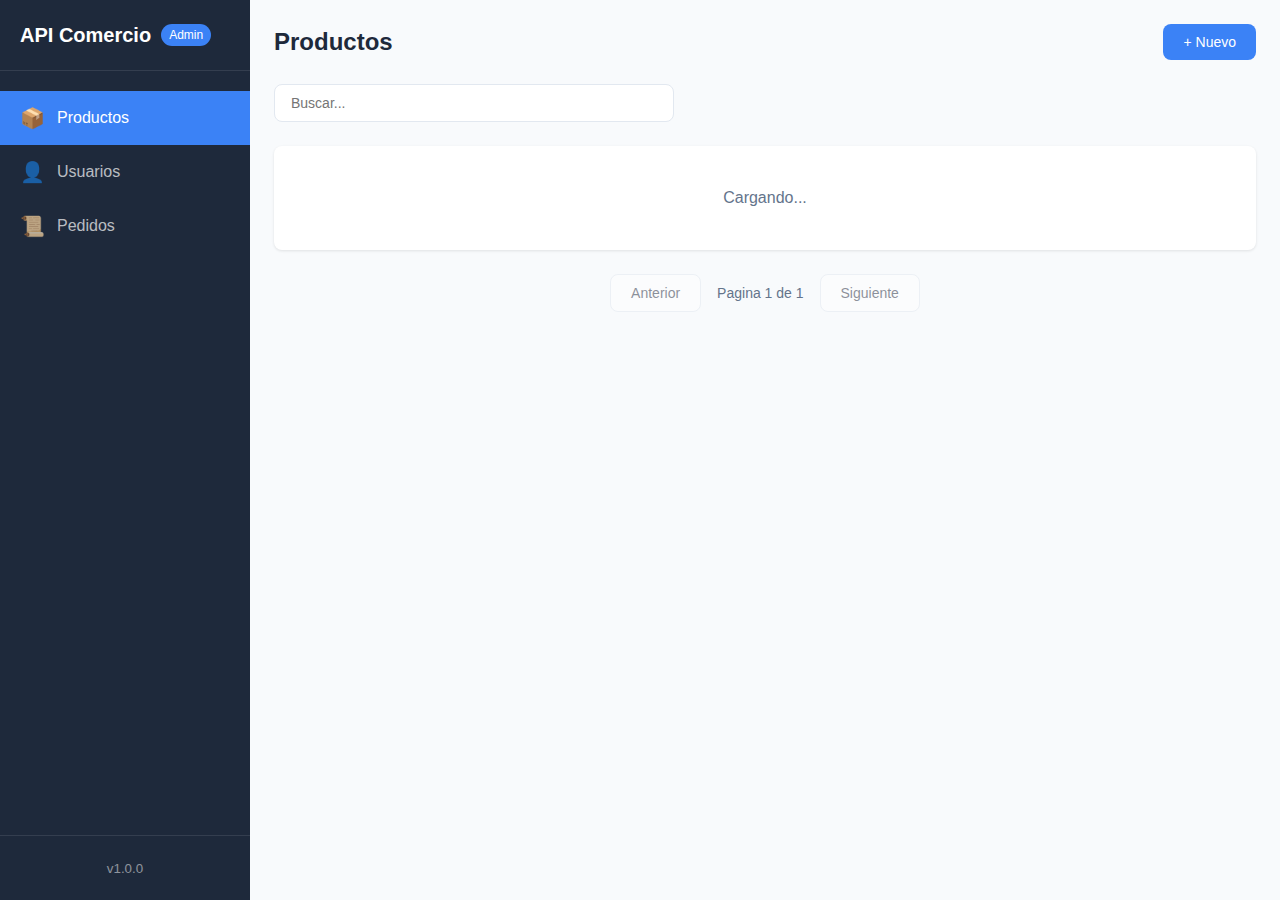
<file: admin/index.html>
<!DOCTYPE html>
<html lang="es">
<head>
    <meta charset="UTF-8">
    <meta name="viewport" content="width=device-width, initial-scale=1.0">
    <title>Dashboard Admin - API Comercio</title>
    <link rel="stylesheet" href="css/styles.css">
</head>
<body>
    <div class="dashboard">
        <!-- Sidebar -->
        <aside class="sidebar">
            <div class="sidebar-header">
                <h1>API Comercio</h1>
                <span class="badge">Admin</span>
            </div>
            <nav class="sidebar-nav">
                <a href="#" class="nav-item active" data-section="productos">
                    <span class="nav-icon">&#128230;</span>
                    <span>Productos</span>
                </a>
                <a href="#" class="nav-item" data-section="usuarios">
                    <span class="nav-icon">&#128100;</span>
                    <span>Usuarios</span>
                </a>
                <a href="#" class="nav-item" data-section="pedidos">
                    <span class="nav-icon">&#128220;</span>
                    <span>Pedidos</span>
                </a>
            </nav>
            <div class="sidebar-footer">
                <small>v1.0.0</small>
            </div>
        </aside>

        <!-- Main Content -->
        <main class="main-content">
            <!-- Header -->
            <header class="content-header">
                <h2 id="section-title">Productos</h2>
                <button id="btn-nuevo" class="btn btn-primary">+ Nuevo</button>
            </header>

            <!-- Filters Bar -->
            <div class="filters-bar">
                <div class="search-box">
                    <input type="text" id="search-input" placeholder="Buscar...">
                </div>
                <div class="filter-select" id="filter-estado-container" style="display: none;">
                    <select id="filter-estado">
                        <option value="">Todos los estados</option>
                    </select>
                </div>
                <div class="filter-select" id="filter-cliente-container" style="display: none;">
                    <select id="filter-cliente">
                        <option value="">Todos los clientes</option>
                    </select>
                </div>
            </div>

            <!-- Data Table -->
            <div class="table-container">
                <table class="data-table">
                    <thead id="table-head">
                        <!-- Dynamic headers -->
                    </thead>
                    <tbody id="table-body">
                        <!-- Dynamic content -->
                    </tbody>
                </table>
                <div id="loading" class="loading">Cargando...</div>
                <div id="empty-state" class="empty-state" style="display: none;">
                    No se encontraron resultados
                </div>
            </div>

            <!-- Pagination -->
            <div class="pagination">
                <button id="btn-prev" class="btn btn-secondary" disabled>Anterior</button>
                <span id="pagination-info">Pagina 1 de 1</span>
                <button id="btn-next" class="btn btn-secondary" disabled>Siguiente</button>
            </div>
        </main>
    </div>

    <!-- Modal -->
    <div id="modal" class="modal">
        <div class="modal-content">
            <div class="modal-header">
                <h3 id="modal-title">Titulo</h3>
                <button class="modal-close" id="modal-close">&times;</button>
            </div>
            <div class="modal-body" id="modal-body">
                <!-- Dynamic form -->
            </div>
            <div class="modal-footer">
                <button class="btn btn-secondary" id="modal-cancel">Cancelar</button>
                <button class="btn btn-primary" id="modal-save">Guardar</button>
            </div>
        </div>
    </div>

    <!-- Toast Container -->
    <div id="toast-container" class="toast-container"></div>

    <!-- Scripts -->
    <script src="js/api.js"></script>
    <script src="js/components.js"></script>
    <script src="js/productos.js"></script>
    <script src="js/usuarios.js"></script>
    <script src="js/pedidos.js"></script>
    <script src="js/app.js"></script>
</body>
</html>
</file>
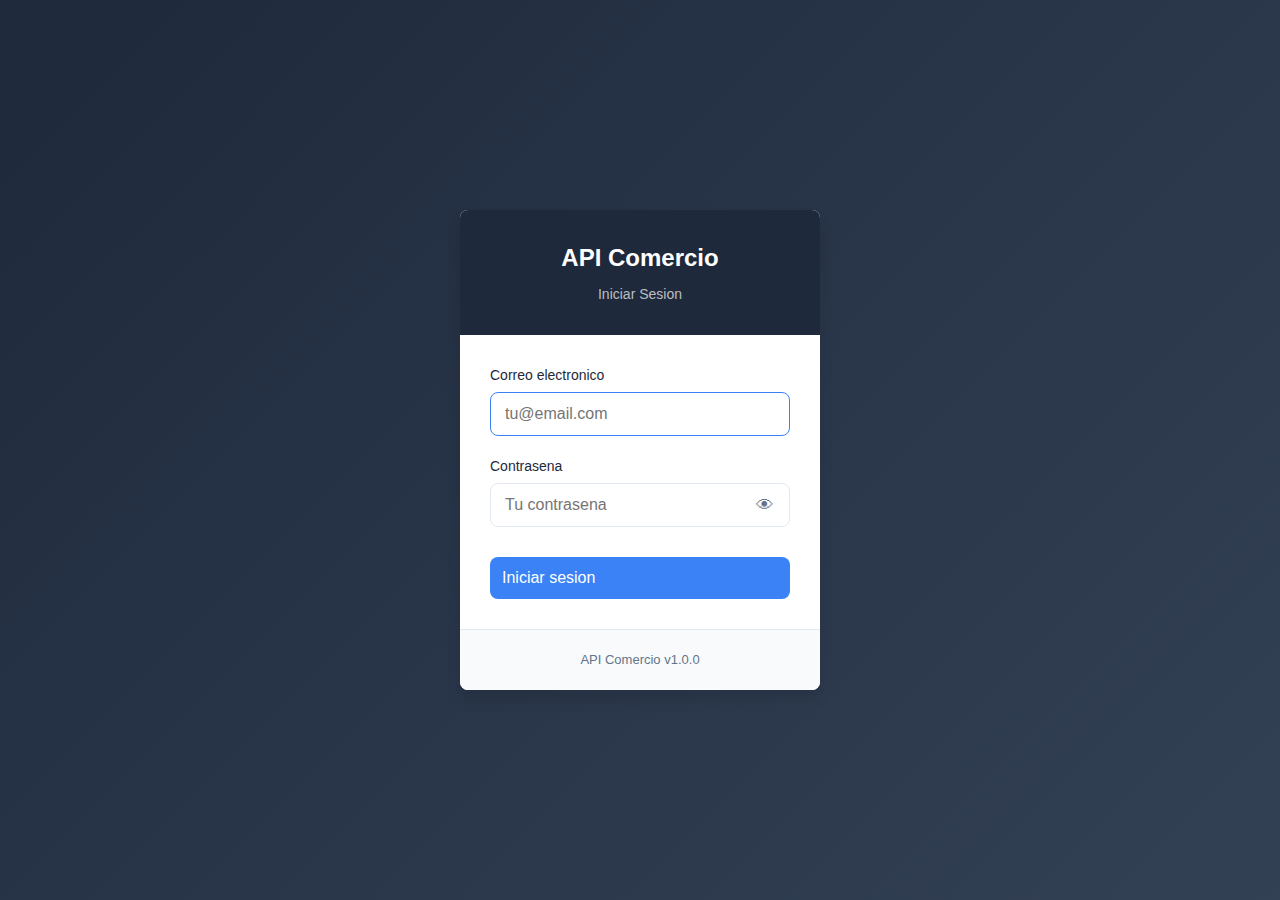
<file: login.html>
<!DOCTYPE html>
<html lang="es">
<head>
    <meta charset="UTF-8">
    <meta name="viewport" content="width=device-width, initial-scale=1.0">
    <title>Login - API Comercio</title>
    <link rel="stylesheet" href="admin/css/styles.css">
    <style>
        /* =============================================
           Login Page Styles
           ============================================= */

        .login-page {
            min-height: 100vh;
            display: flex;
            align-items: center;
            justify-content: center;
            background: linear-gradient(135deg, var(--dark) 0%, #334155 100%);
        }

        .login-container {
            width: 100%;
            max-width: 400px;
            padding: 20px;
        }

        .login-card {
            background: var(--white);
            border-radius: var(--radius);
            box-shadow: var(--shadow-lg);
            overflow: hidden;
        }

        .login-header {
            background: var(--dark);
            color: var(--white);
            padding: 30px;
            text-align: center;
        }

        .login-header h1 {
            font-size: 1.5rem;
            font-weight: 600;
            margin-bottom: 8px;
        }

        .login-header p {
            color: rgba(255, 255, 255, 0.7);
            font-size: 0.875rem;
        }

        .login-body {
            padding: 30px;
        }

        .login-form .form-group {
            margin-bottom: 20px;
        }

        .login-form .form-group label {
            font-weight: 500;
            color: var(--dark);
        }

        .login-form .form-group input {
            padding: 12px 14px;
            font-size: 1rem;
        }

        .login-form .btn {
            width: 100%;
            padding: 12px;
            font-size: 1rem;
            margin-top: 10px;
        }

        .login-error {
            background: #fee2e2;
            color: #991b1b;
            padding: 12px 16px;
            border-radius: var(--radius);
            margin-bottom: 20px;
            font-size: 0.875rem;
            display: none;
        }

        .login-error.show {
            display: block;
        }

        .login-footer {
            text-align: center;
            padding: 20px 30px;
            border-top: 1px solid var(--border);
            background: var(--light);
        }

        .login-footer p {
            color: var(--secondary);
            font-size: 0.8125rem;
        }

        /* Loading state */
        .btn-loading {
            position: relative;
            color: transparent !important;
        }

        .btn-loading::after {
            content: '';
            position: absolute;
            width: 20px;
            height: 20px;
            top: 50%;
            left: 50%;
            margin-left: -10px;
            margin-top: -10px;
            border: 2px solid transparent;
            border-top-color: var(--white);
            border-radius: 50%;
            animation: spin 0.8s linear infinite;
        }

        @keyframes spin {
            to {
                transform: rotate(360deg);
            }
        }

        /* Password toggle */
        .password-wrapper {
            position: relative;
        }

        .password-toggle {
            position: absolute;
            right: 12px;
            top: 50%;
            transform: translateY(-50%);
            background: none;
            border: none;
            color: var(--secondary);
            cursor: pointer;
            padding: 4px;
            font-size: 1.1rem;
        }

        .password-toggle:hover {
            color: var(--dark);
        }

        .password-wrapper input {
            padding-right: 44px;
        }
    </style>
</head>
<body>
    <div class="login-page">
        <div class="login-container">
            <div class="login-card">
                <!-- Header -->
                <div class="login-header">
                    <h1>API Comercio</h1>
                    <p>Iniciar Sesion</p>
                </div>

                <!-- Body -->
                <div class="login-body">
                    <!-- Error message -->
                    <div id="login-error" class="login-error"></div>

                    <!-- Form -->
                    <form id="login-form" class="login-form">
                        <div class="form-group">
                            <label for="email">Correo electronico</label>
                            <input
                                type="email"
                                id="email"
                                name="email"
                                placeholder="tu@email.com"
                                required
                                autocomplete="email"
                            >
                        </div>

                        <div class="form-group">
                            <label for="password">Contrasena</label>
                            <div class="password-wrapper">
                                <input
                                    type="password"
                                    id="password"
                                    name="password"
                                    placeholder="Tu contrasena"
                                    required
                                    autocomplete="current-password"
                                >
                                <button type="button" class="password-toggle" id="toggle-password" title="Mostrar contrasena">
                                    &#128065;
                                </button>
                            </div>
                        </div>

                        <button type="submit" class="btn btn-primary" id="btn-login">
                            Iniciar sesion
                        </button>
                    </form>
                </div>

                <!-- Footer -->
                <div class="login-footer">
                    <p>API Comercio v1.0.0</p>
                </div>
            </div>
        </div>
    </div>

    <!-- Scripts -->
    <script src="admin/js/auth.js"></script>
    <script>
        // =========================================
        // Login Page Logic
        // =========================================

        // Funcion para redirigir segun el rol del usuario
        function redirectByRole() {
            const user = Auth.getUser();
            if (user && user.rol === 'admin') {
                window.location.href = '/apiComercio/admin/index.html'; // Panel admin
            } else {
                window.location.href = '/apiComercio/cliente/index.html'; // Area cliente
            }
        }

        document.addEventListener('DOMContentLoaded', () => {
            // Si ya hay sesion, redirigir segun el rol
            if (Auth.isAuthenticated()) {
                redirectByRole();
                return;
            }

            const form = document.getElementById('login-form');
            const errorDiv = document.getElementById('login-error');
            const btnLogin = document.getElementById('btn-login');
            const togglePassword = document.getElementById('toggle-password');
            const passwordInput = document.getElementById('password');

            // Toggle password visibility
            togglePassword.addEventListener('click', () => {
                const type = passwordInput.type === 'password' ? 'text' : 'password';
                passwordInput.type = type;
                togglePassword.innerHTML = type === 'password' ? '&#128065;' : '&#128064;';
            });

            // Handle form submit
            form.addEventListener('submit', async (e) => {
                e.preventDefault();

                // Reset error
                errorDiv.classList.remove('show');
                errorDiv.textContent = '';

                // Get values
                const email = document.getElementById('email').value.trim();
                const password = document.getElementById('password').value;

                // Validate
                if (!email || !password) {
                    showError('Por favor, completa todos los campos');
                    return;
                }

                // Show loading
                btnLogin.classList.add('btn-loading');
                btnLogin.disabled = true;

                try {
                    // Attempt login
                    await Auth.login(email, password);

                    // Success - redirect segun el rol
                    redirectByRole();

                } catch (error) {
                    showError(error.message || 'Error al iniciar sesion');
                    btnLogin.classList.remove('btn-loading');
                    btnLogin.disabled = false;
                }
            });

            // Show error message
            function showError(message) {
                errorDiv.textContent = message;
                errorDiv.classList.add('show');
            }

            // Focus on email input
            document.getElementById('email').focus();
        });
    </script>
</body>
</html>
</file>
<file: admin/css/styles.css>
/* =============================================
   Dashboard Admin - API Comercio
   ============================================= */

* {
    margin: 0;
    padding: 0;
    box-sizing: border-box;
}

:root {
    --primary: #3b82f6;
    --primary-dark: #2563eb;
    --secondary: #64748b;
    --success: #22c55e;
    --danger: #ef4444;
    --warning: #f59e0b;
    --info: #06b6d4;
    --light: #f8fafc;
    --dark: #1e293b;
    --white: #ffffff;
    --border: #e2e8f0;
    --shadow: 0 1px 3px rgba(0, 0, 0, 0.1);
    --shadow-lg: 0 10px 15px rgba(0, 0, 0, 0.1);
    --radius: 8px;
    --sidebar-width: 250px;
}

body {
    font-family: -apple-system, BlinkMacSystemFont, 'Segoe UI', Roboto, Oxygen, Ubuntu, sans-serif;
    background-color: var(--light);
    color: var(--dark);
    line-height: 1.5;
}

/* =============================================
   Layout
   ============================================= */

.dashboard {
    display: flex;
    min-height: 100vh;
}

/* =============================================
   Sidebar
   ============================================= */

.sidebar {
    width: var(--sidebar-width);
    background: var(--dark);
    color: var(--white);
    display: flex;
    flex-direction: column;
    position: fixed;
    height: 100vh;
}

.sidebar-header {
    padding: 20px;
    border-bottom: 1px solid rgba(255, 255, 255, 0.1);
    display: flex;
    align-items: center;
    gap: 10px;
}

.sidebar-header h1 {
    font-size: 1.25rem;
    font-weight: 600;
}

.badge {
    background: var(--primary);
    padding: 2px 8px;
    border-radius: 12px;
    font-size: 0.75rem;
    font-weight: 500;
}

.sidebar-nav {
    flex: 1;
    padding: 20px 0;
}

.nav-item {
    display: flex;
    align-items: center;
    gap: 12px;
    padding: 12px 20px;
    color: rgba(255, 255, 255, 0.7);
    text-decoration: none;
    transition: all 0.2s;
}

.nav-item:hover {
    background: rgba(255, 255, 255, 0.1);
    color: var(--white);
}

.nav-item.active {
    background: var(--primary);
    color: var(--white);
}

.nav-icon {
    font-size: 1.25rem;
}

.sidebar-footer {
    padding: 20px;
    border-top: 1px solid rgba(255, 255, 255, 0.1);
    text-align: center;
    color: rgba(255, 255, 255, 0.5);
}

.sidebar-footer .user-info {
    margin-bottom: 10px;
}

.sidebar-footer #user-name {
    color: var(--white);
    font-size: 0.875rem;
    font-weight: 500;
}

.sidebar-footer .logout-link {
    display: inline-block;
    color: rgba(255, 255, 255, 0.6);
    text-decoration: none;
    font-size: 0.8125rem;
    padding: 6px 12px;
    border-radius: var(--radius);
    transition: all 0.2s;
    margin-bottom: 10px;
}

.sidebar-footer .logout-link:hover {
    background: rgba(255, 255, 255, 0.1);
    color: var(--white);
}

/* =============================================
   Main Content
   ============================================= */

.main-content {
    flex: 1;
    margin-left: var(--sidebar-width);
    padding: 24px;
}

.content-header {
    display: flex;
    justify-content: space-between;
    align-items: center;
    margin-bottom: 24px;
}

.content-header h2 {
    font-size: 1.5rem;
    font-weight: 600;
}

/* =============================================
   Buttons
   ============================================= */

.btn {
    display: inline-flex;
    align-items: center;
    gap: 8px;
    padding: 10px 20px;
    border: none;
    border-radius: var(--radius);
    font-size: 0.875rem;
    font-weight: 500;
    cursor: pointer;
    transition: all 0.2s;
}

.btn:disabled {
    opacity: 0.5;
    cursor: not-allowed;
}

.btn-primary {
    background: var(--primary);
    color: var(--white);
}

.btn-primary:hover:not(:disabled) {
    background: var(--primary-dark);
}

.btn-secondary {
    background: var(--white);
    color: var(--dark);
    border: 1px solid var(--border);
}

.btn-secondary:hover:not(:disabled) {
    background: var(--light);
}

.btn-danger {
    background: var(--danger);
    color: var(--white);
}

.btn-danger:hover:not(:disabled) {
    background: #dc2626;
}

.btn-sm {
    padding: 6px 12px;
    font-size: 0.8125rem;
}

.btn-icon {
    padding: 6px 10px;
}

/* =============================================
   Filters Bar
   ============================================= */

.filters-bar {
    display: flex;
    gap: 16px;
    margin-bottom: 24px;
}

.search-box {
    flex: 1;
    max-width: 400px;
}

.search-box input {
    width: 100%;
    padding: 10px 16px;
    border: 1px solid var(--border);
    border-radius: var(--radius);
    font-size: 0.875rem;
    outline: none;
    transition: border-color 0.2s;
}

.search-box input:focus {
    border-color: var(--primary);
}

.filter-select select {
    padding: 10px 16px;
    border: 1px solid var(--border);
    border-radius: var(--radius);
    font-size: 0.875rem;
    outline: none;
    background: var(--white);
    cursor: pointer;
}

.filter-select select:focus {
    border-color: var(--primary);
}

/* =============================================
   Table
   ============================================= */

.table-container {
    background: var(--white);
    border-radius: var(--radius);
    box-shadow: var(--shadow);
    overflow: hidden;
    margin-bottom: 24px;
}

.data-table {
    width: 100%;
    border-collapse: collapse;
}

.data-table th,
.data-table td {
    padding: 12px 16px;
    text-align: left;
    border-bottom: 1px solid var(--border);
}

.data-table th {
    background: var(--light);
    font-weight: 600;
    font-size: 0.8125rem;
    text-transform: uppercase;
    color: var(--secondary);
}

.data-table tr:hover {
    background: var(--light);
}

.data-table tr:last-child td {
    border-bottom: none;
}

.actions-cell {
    display: flex;
    gap: 8px;
}

/* =============================================
   Status Badges
   ============================================= */

.status-badge {
    display: inline-block;
    padding: 4px 12px;
    border-radius: 12px;
    font-size: 0.75rem;
    font-weight: 500;
}

.status-pendiente {
    background: #fef3c7;
    color: #92400e;
}

.status-procesando {
    background: #dbeafe;
    color: #1e40af;
}

.status-enviado {
    background: #e0e7ff;
    color: #3730a3;
}

.status-entregado {
    background: #d1fae5;
    color: #065f46;
}

.status-cancelado {
    background: #fee2e2;
    color: #991b1b;
}

.status-activo {
    background: #d1fae5;
    color: #065f46;
}

.status-inactivo {
    background: #fee2e2;
    color: #991b1b;
}

.role-badge {
    display: inline-block;
    padding: 4px 12px;
    border-radius: 12px;
    font-size: 0.75rem;
    font-weight: 500;
}

.role-admin {
    background: #fae8ff;
    color: #86198f;
}

.role-usuario {
    background: #e0f2fe;
    color: #0369a1;
}

/* =============================================
   Loading & Empty State
   ============================================= */

.loading {
    padding: 40px;
    text-align: center;
    color: var(--secondary);
}

.empty-state {
    padding: 60px 40px;
    text-align: center;
    color: var(--secondary);
}

/* =============================================
   Pagination
   ============================================= */

.pagination {
    display: flex;
    justify-content: center;
    align-items: center;
    gap: 16px;
}

#pagination-info {
    color: var(--secondary);
    font-size: 0.875rem;
}

/* =============================================
   Modal
   ============================================= */

.modal {
    display: none;
    position: fixed;
    top: 0;
    left: 0;
    right: 0;
    bottom: 0;
    background: rgba(0, 0, 0, 0.5);
    z-index: 1000;
    align-items: center;
    justify-content: center;
}

.modal.active {
    display: flex;
}

.modal-content {
    background: var(--white);
    border-radius: var(--radius);
    box-shadow: var(--shadow-lg);
    width: 100%;
    max-width: 600px;
    max-height: 90vh;
    overflow: hidden;
    display: flex;
    flex-direction: column;
}

.modal-header {
    display: flex;
    justify-content: space-between;
    align-items: center;
    padding: 16px 20px;
    border-bottom: 1px solid var(--border);
}

.modal-header h3 {
    font-size: 1.125rem;
    font-weight: 600;
}

.modal-close {
    background: none;
    border: none;
    font-size: 1.5rem;
    color: var(--secondary);
    cursor: pointer;
    line-height: 1;
}

.modal-close:hover {
    color: var(--dark);
}

.modal-body {
    padding: 20px;
    overflow-y: auto;
    flex: 1;
}

.modal-footer {
    display: flex;
    justify-content: flex-end;
    gap: 12px;
    padding: 16px 20px;
    border-top: 1px solid var(--border);
}

/* =============================================
   Form
   ============================================= */

.form-group {
    margin-bottom: 16px;
}

.form-group label {
    display: block;
    margin-bottom: 6px;
    font-weight: 500;
    font-size: 0.875rem;
}

.form-group input,
.form-group select,
.form-group textarea {
    width: 100%;
    padding: 10px 12px;
    border: 1px solid var(--border);
    border-radius: var(--radius);
    font-size: 0.875rem;
    outline: none;
    transition: border-color 0.2s;
}

.form-group input:focus,
.form-group select:focus,
.form-group textarea:focus {
    border-color: var(--primary);
}

.form-group textarea {
    min-height: 100px;
    resize: vertical;
}

.form-group small {
    display: block;
    margin-top: 4px;
    color: var(--secondary);
    font-size: 0.75rem;
}

.form-row {
    display: flex;
    gap: 16px;
}

.form-row .form-group {
    flex: 1;
}

/* =============================================
   Toast
   ============================================= */

.toast-container {
    position: fixed;
    bottom: 24px;
    right: 24px;
    z-index: 2000;
    display: flex;
    flex-direction: column;
    gap: 12px;
}

.toast {
    padding: 12px 20px;
    border-radius: var(--radius);
    box-shadow: var(--shadow-lg);
    display: flex;
    align-items: center;
    gap: 12px;
    animation: slideIn 0.3s ease;
    min-width: 280px;
}

.toast.success {
    background: var(--success);
    color: var(--white);
}

.toast.error {
    background: var(--danger);
    color: var(--white);
}

.toast.info {
    background: var(--info);
    color: var(--white);
}

@keyframes slideIn {
    from {
        transform: translateX(100%);
        opacity: 0;
    }
    to {
        transform: translateX(0);
        opacity: 1;
    }
}

/* =============================================
   Pedido Details
   ============================================= */

.pedido-info {
    margin-bottom: 20px;
}

.pedido-info p {
    margin-bottom: 8px;
}

.pedido-info strong {
    display: inline-block;
    width: 120px;
}

.detalles-table {
    width: 100%;
    border-collapse: collapse;
    margin-top: 16px;
}

.detalles-table th,
.detalles-table td {
    padding: 10px 12px;
    text-align: left;
    border: 1px solid var(--border);
    font-size: 0.875rem;
}

.detalles-table th {
    background: var(--light);
    font-weight: 600;
}

.detalles-table tfoot td {
    font-weight: 600;
    background: var(--light);
}

/* =============================================
   Add Product Form (Pedido Details)
   ============================================= */

.add-product-form {
    margin-top: 20px;
    padding: 15px;
    background: var(--light);
    border-radius: var(--radius);
}

.add-product-form h4 {
    margin-bottom: 12px;
    font-size: 0.875rem;
    font-weight: 600;
}

.add-product-form .form-row {
    display: flex;
    gap: 12px;
    align-items: flex-end;
}

.add-product-form .form-group {
    margin-bottom: 0;
}

.add-product-form select,
.add-product-form input {
    padding: 8px 12px;
    font-size: 0.875rem;
}

/* =============================================
   Quantity Controls
   ============================================= */

.cantidad-controls {
    display: flex;
    align-items: center;
    gap: 8px;
}

.cantidad-controls button {
    width: 28px;
    height: 28px;
    padding: 0;
    font-size: 1rem;
    font-weight: bold;
    line-height: 1;
}

.cantidad-controls .cantidad-value {
    min-width: 30px;
    text-align: center;
    font-weight: 600;
}

/* =============================================
   Responsive
   ============================================= */

@media (max-width: 768px) {
    .sidebar {
        width: 60px;
    }

    .sidebar-header h1,
    .nav-item span:not(.nav-icon),
    .sidebar-footer {
        display: none;
    }

    .sidebar-header {
        justify-content: center;
    }

    .nav-item {
        justify-content: center;
        padding: 16px;
    }

    .main-content {
        margin-left: 60px;
        padding: 16px;
    }

    .filters-bar {
        flex-direction: column;
    }

    .search-box {
        max-width: none;
    }

    .content-header {
        flex-direction: column;
        gap: 16px;
        align-items: flex-start;
    }

    .modal-content {
        margin: 16px;
    }
}

/* =============================================
   Utilities
   ============================================= */

.text-right {
    text-align: right;
}

.text-center {
    text-align: center;
}

.text-muted {
    color: var(--secondary);
}

.truncate {
    white-space: nowrap;
    overflow: hidden;
    text-overflow: ellipsis;
    max-width: 200px;
}

.price {
    font-weight: 600;
    color: var(--success);
}

/* =============================================
   Product Image Thumbnails
   ============================================= */

.product-thumb {
    width: 40px;
    height: 40px;
    border-radius: 6px;
    object-fit: cover;
    display: block;
}

.product-thumb-placeholder {
    background: var(--light);
    display: flex;
    align-items: center;
    justify-content: center;
    font-size: 1.25rem;
    color: var(--secondary);
}

/* =============================================
   Image Preview (Product Form)
   ============================================= */

.imagen-preview {
    position: relative;
    display: inline-block;
    margin-bottom: 10px;
    max-width: 200px;
}

.imagen-preview img {
    width: 200px;
    height: 150px;
    object-fit: cover;
    border-radius: var(--radius);
    border: 1px solid var(--border);
    display: block;
}

.imagen-preview-remove {
    position: absolute;
    top: 4px;
    right: 4px;
    width: 24px;
    height: 24px;
    padding: 0;
    font-size: 0.75rem;
    line-height: 1;
    border-radius: 50%;
    display: flex;
    align-items: center;
    justify-content: center;
}

.imagen-preview-placeholder {
    width: 200px;
    height: 100px;
    background: var(--light);
    border: 2px dashed var(--border);
    border-radius: var(--radius);
    display: flex;
    align-items: center;
    justify-content: center;
    color: var(--secondary);
    font-size: 0.875rem;
}
</file>
